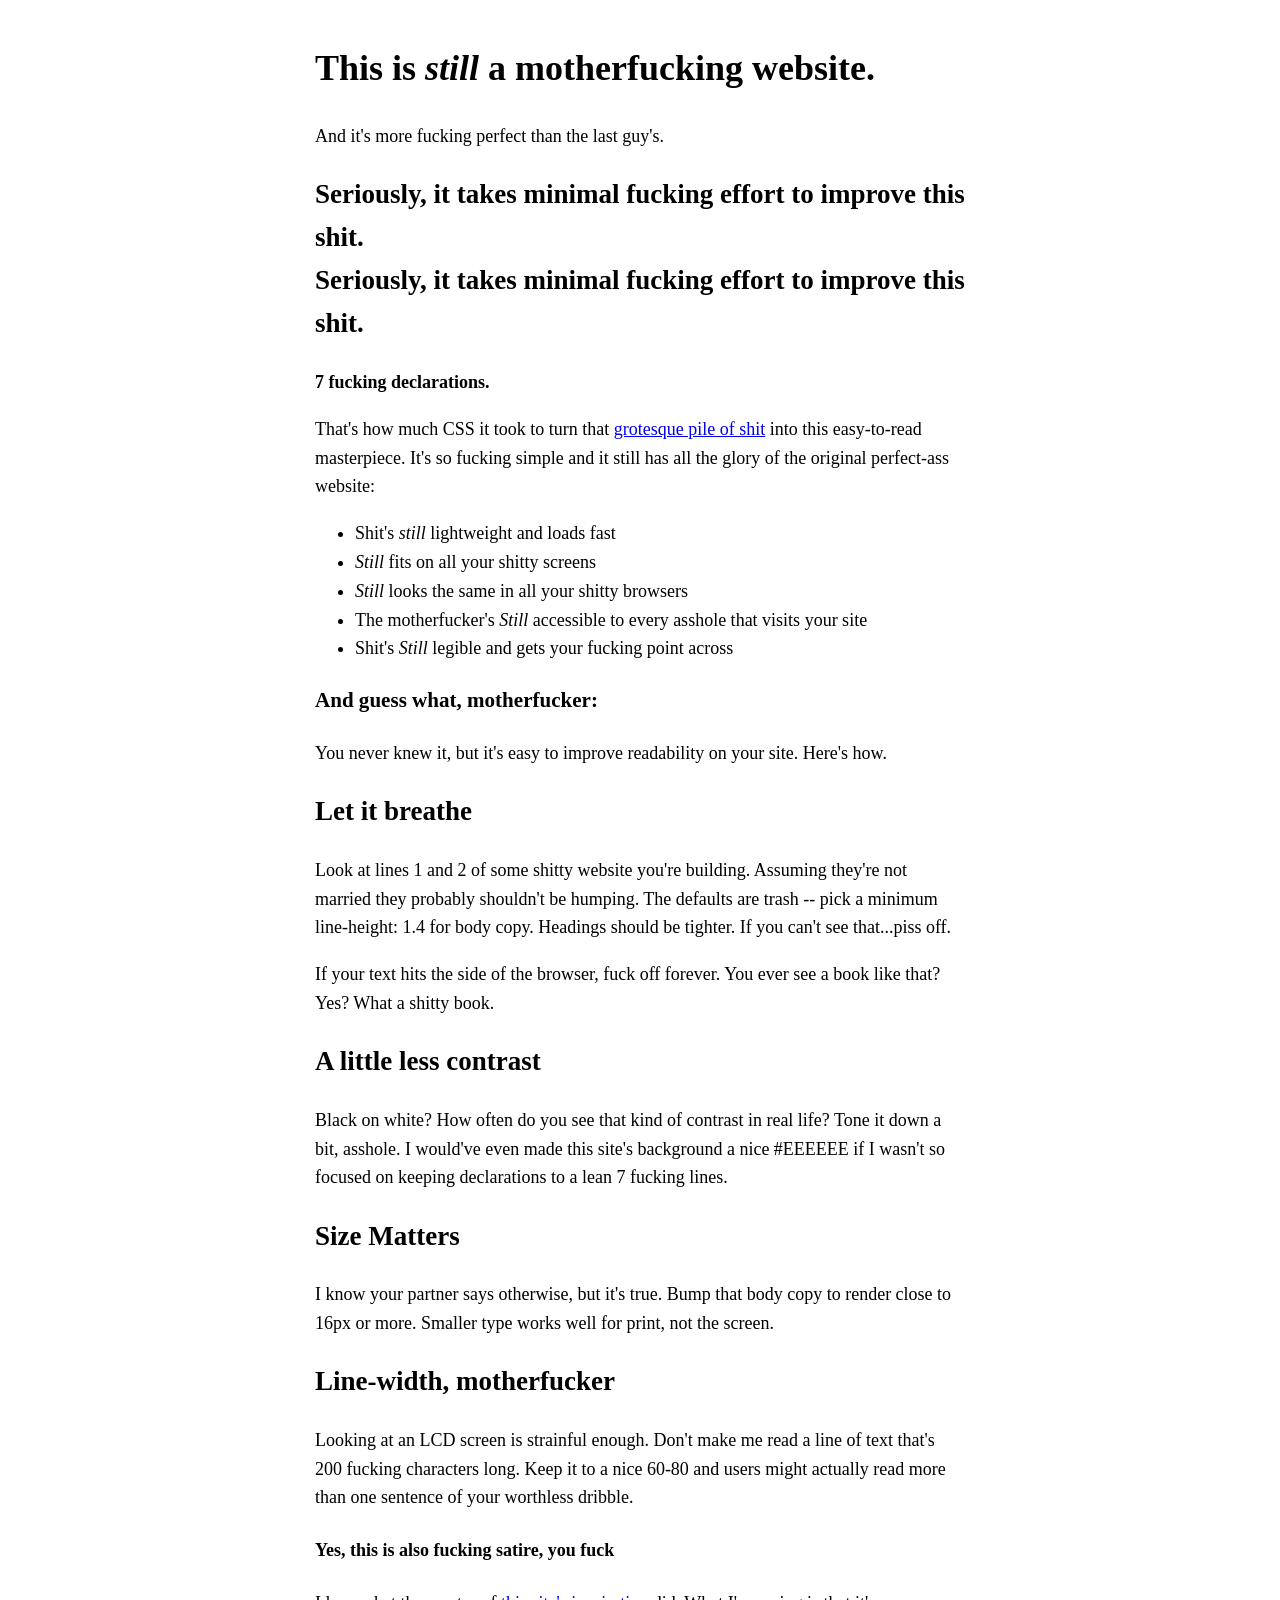
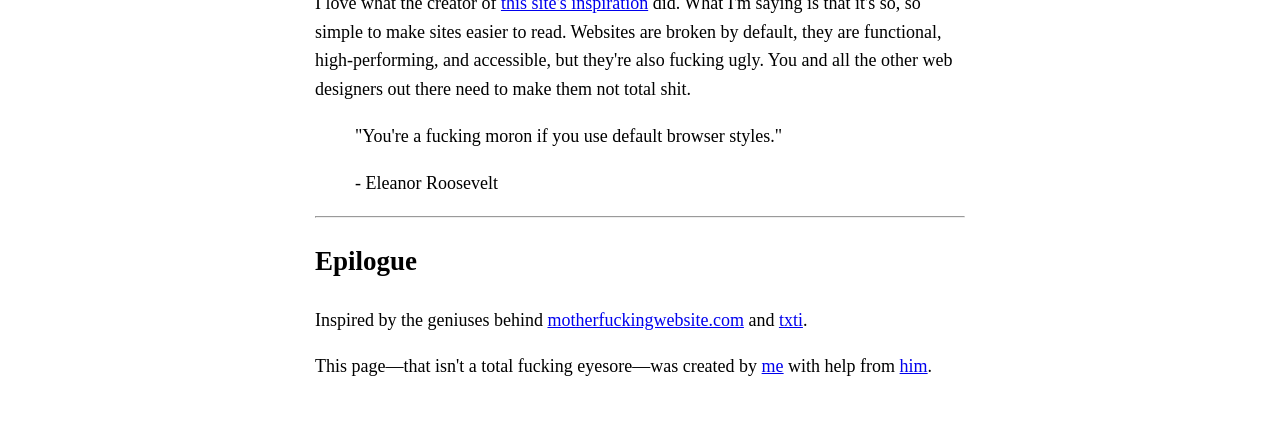
<file: Buoi1/index.html>
<!doctype html>
<html lang="en">
  <head>
    <meta charset="UTF-8" />
    <meta name="viewport" content="width=device-width, initial-scale=1.0" />
    <title>Better Motherfucking Website</title>
    <style>
      body {
        margin: 40px auto;
        max-width: 650px;
        font-size: 18px;
        padding: 0 10px;
        line-height: 1.6;
      }
    </style>
  </head>
  <body>
    <div class="container">
      <h1>This is <em>still</em> a motherfucking website.</h1>
      <p>And it's more fucking perfect than the last guy's.</p>

      <h2>
        Seriously, it takes minimal fucking effort to improve this shit. <br />
        Seriously, it takes minimal fucking effort to improve this shit.
      </h2>

      <p><strong>7 fucking declarations.</strong></p>

      <p>
        That's how much CSS it took to turn that
        <a href="#">grotesque pile of shit</a> into this easy-to-read
        masterpiece. It's so fucking simple and it still has all the glory of
        the original perfect-ass website:
      </p>

      <ul>
        <li>Shit's <em>still</em> lightweight and loads fast</li>
        <li><em>Still</em> fits on all your shitty screens</li>
        <li><em>Still</em> looks the same in all your shitty browsers</li>
        <li>
          The motherfucker's <em>Still</em> accessible to every asshole that
          visits your site
        </li>
        <li>
          Shit's <em>Still</em> legible and gets your fucking point across
        </li>
      </ul>

      <h3>And guess what, motherfucker:</h3>
      <p>
        You never knew it, but it's easy to improve readability on your site.
        Here's how.
      </p>
      <h2>Let it breathe</h2>
      <p>
        Look at lines 1 and 2 of some shitty website you're building. Assuming
        they're not married they probably shouldn't be humping. The defaults are
        trash -- pick a minimum line-height: 1.4 for body copy. Headings should
        be tighter. If you can't see that...piss off.
      </p>
      <p>
        If your text hits the side of the browser, fuck off forever. You ever
        see a book like that? Yes? What a shitty book.
      </p>

      <h2>A little less contrast</h2>
      <p>
        Black on white? How often do you see that kind of contrast in real life?
        Tone it down a bit, asshole. I would've even made this site's background
        a nice #EEEEEE if I wasn't so focused on keeping declarations to a lean
        7 fucking lines.
      </p>

      <h2>Size Matters</h2>
      <p>
        I know your partner says otherwise, but it's true. Bump that body copy
        to render close to 16px or more. Smaller type works well for print, not
        the screen.
      </p>

      <h2>Line-width, motherfucker</h2>
      <p>
        Looking at an LCD screen is strainful enough. Don't make me read a line
        of text that's 200 fucking characters long. Keep it to a nice 60-80 and
        users might actually read more than one sentence of your worthless
        dribble.
      </p>
    </div>
    <h4>Yes, this is also fucking satire, you fuck</h4>
    <p>
      I love what the creator of <a href="#">this site's inspiration</a> did.
      What I'm saying is that it's so, so simple to make sites easier to read.
      Websites are broken by default, they are functional, high-performing, and
      accessible, but they're also fucking ugly. You and all the other web
      designers out there need to make them not total shit.
    </p>
    <blockquote>
      <p>"You're a fucking moron if you use default browser styles."</p>
      <p>- Eleanor Roosevelt</p>
    </blockquote>
    <hr />
    <h2>Epilogue</h2>
    <p>
      Inspired by the geniuses behind
      <a href="#">motherfuckingwebsite.com</a> and <a href="#">txti</a>.
    </p>
    <p>
      This page—that isn't a total fucking eyesore—was created by
      <a href="#">me</a> with help from <a href="#">him</a>.
    </p>
  </body>
</html>
</file>
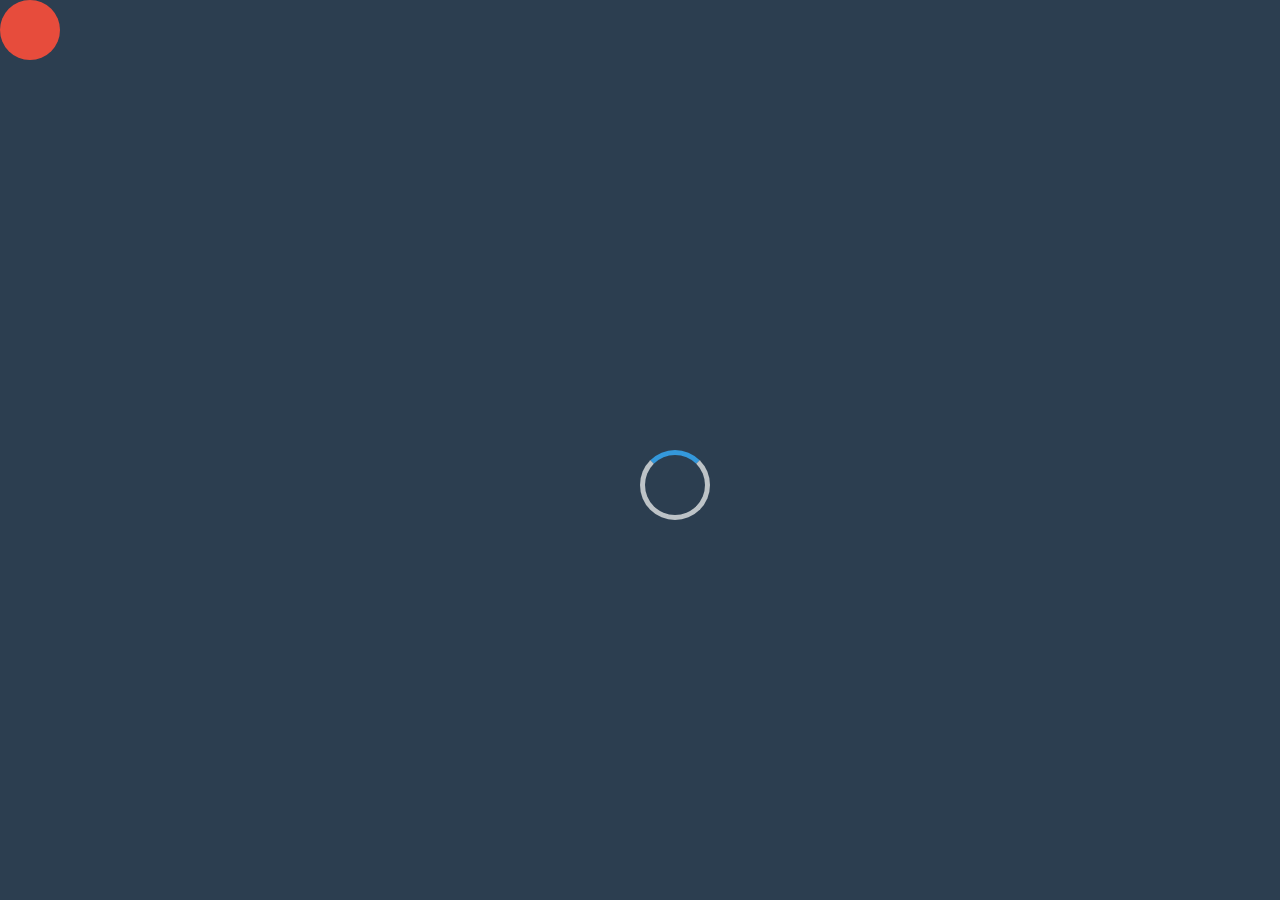
<file: Buoi6/Buoi6_1/index.html>
<!doctype html>
<html lang="vi">
  <head>
    <meta charset="UTF-8" />
    <meta name="viewport" content="width=device-width, initial-scale=1.0" />
    <title>Bài tập Animation & Position</title>
    <link rel="stylesheet" href="style.css" />
  </head>
  <body>
    <div class="parent">
      <div class="moving-circle"></div>
      <div class="loading"></div>
    </div>
  </body>
</html>
</file>
<file: Buoi6/Buoi6_1/style.css>
* {
    margin: 0;
    padding: 0;
    width: 100%;
    height: 100vh;
    background-color: #2c3e50;

}

.parent {
    position: relative;
}

.moving-circle {
    width: 60px;
    height: 60px;
    border-radius: 50%;
    background-color: #e74c3c;
    position: absolute;
    animation: move 5s infinite;
}

@keyframes move {

    0% {
        top: 0;
        left: 0;
    }

    25% {
        top: 0;
        left: calc(100% - 60px);
    }

    50% {
        top: calc(100vh - 60px);
        left: calc(100% - 60px);
    }

    75% {
        top: calc(100vh - 60px);
        left: 0;
    }

    100% {
        top: 0;
        left: 0;
    }
}


.loading {
    width: 60px;
    height: 60px;
    border: 5px solid #bdc3c7;
    border-top: 5px solid #3498db;
    border-radius: 50%;
    position: absolute;
    top: 50%;
    left: 50%;
    animation: spin 1s linear infinite;
}

@keyframes spin {
    0% {
        transform: translate(-50%, -50%) rotate(0deg);
    }

    100% {
        transform: translate(-50%, -50%) rotate(360deg);
    }
}
</file>
